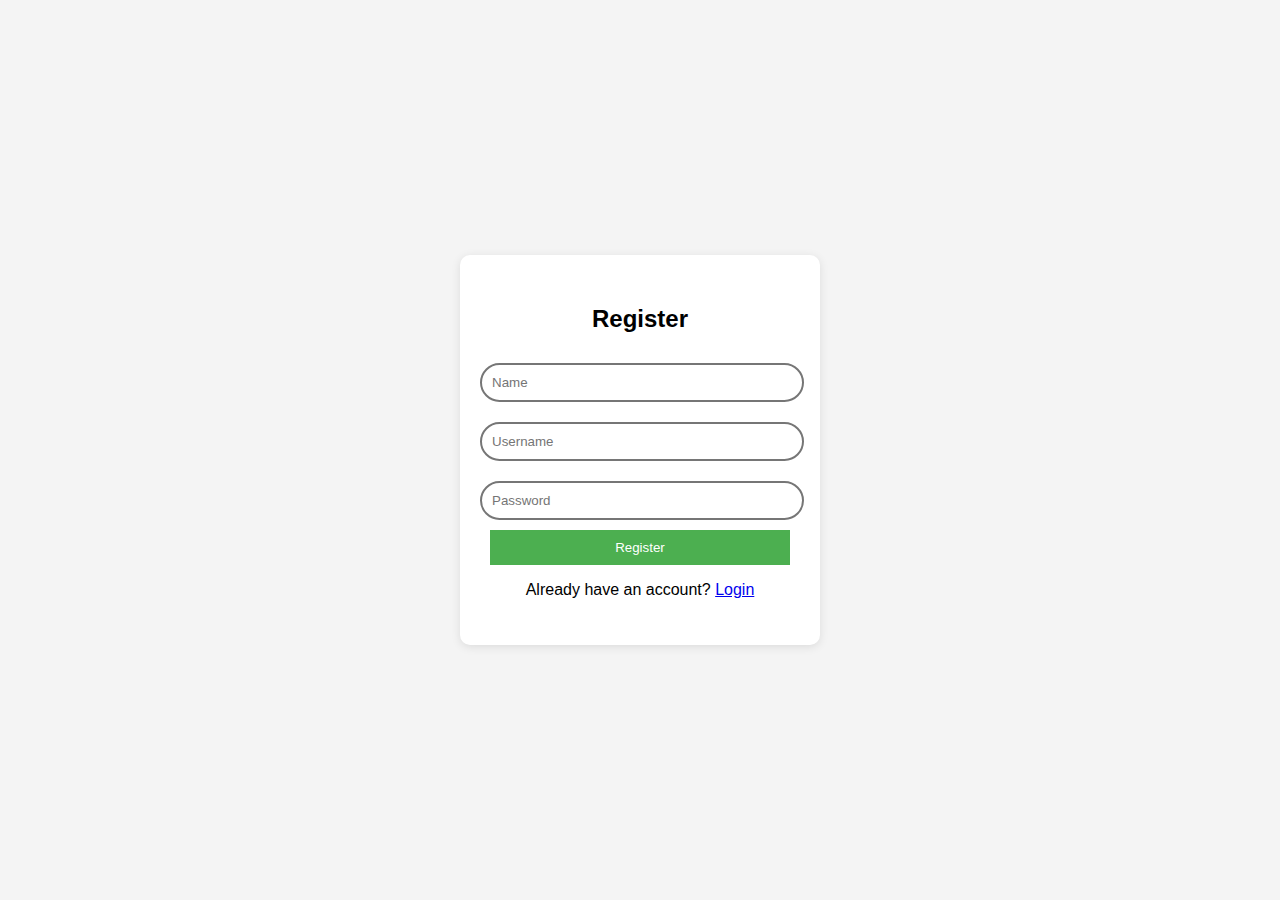
<file: index.html>
<!DOCTYPE html>
<html lang="en">
<head>
  <meta charset="UTF-8" />
  <meta name="viewport" content="width=device-width, initial-scale=1.0"/>
  <title>Register</title>
  <link rel="stylesheet" href="style.css">
</head>
<body>
  <div class="container">
    <h2>Register</h2>
    <input type="text" id="regName" placeholder="Name" required />
    <input type="text" id="regUsername" placeholder="Username" required />
    <input type="password" id="regPassword" placeholder="Password" required />
    <button onclick="register()">Register</button>
    <p>Already have an account? <a href="login.html">Login</a></p>
  </div>

  <script src="script.js"></script>
</body>
</html>
</file>
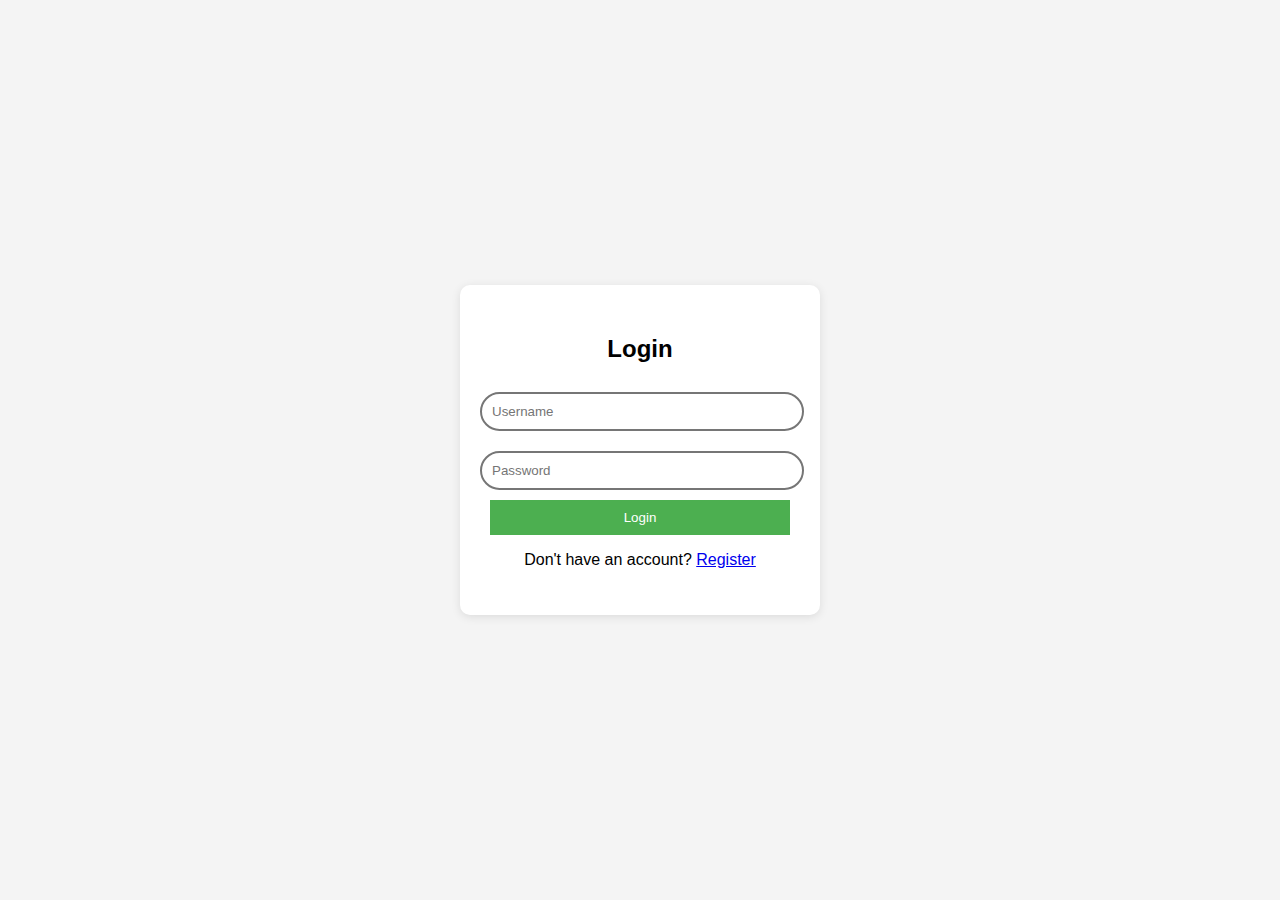
<file: login.html>
<!DOCTYPE html>
<html lang="en">
<head>
  <meta charset="UTF-8" />
  <meta name="viewport" content="width=device-width, initial-scale=1.0"/>
  <title>Login</title>
  <link rel="stylesheet" href="style.css">
</head>
<body>
  <div class="container">
    <h2>Login</h2>
    <input type="text" id="loginUsername" placeholder="Username" required />
    <input type="password" id="loginPassword" placeholder="Password" required />
    <button onclick="login()">Login</button>
    <p id="errorMsg" class="error"></p>
    <p>Don't have an account? <a href="index.html">Register</a></p>
  </div>

  <script src="script.js"></script>
</body>
</html>
</file>
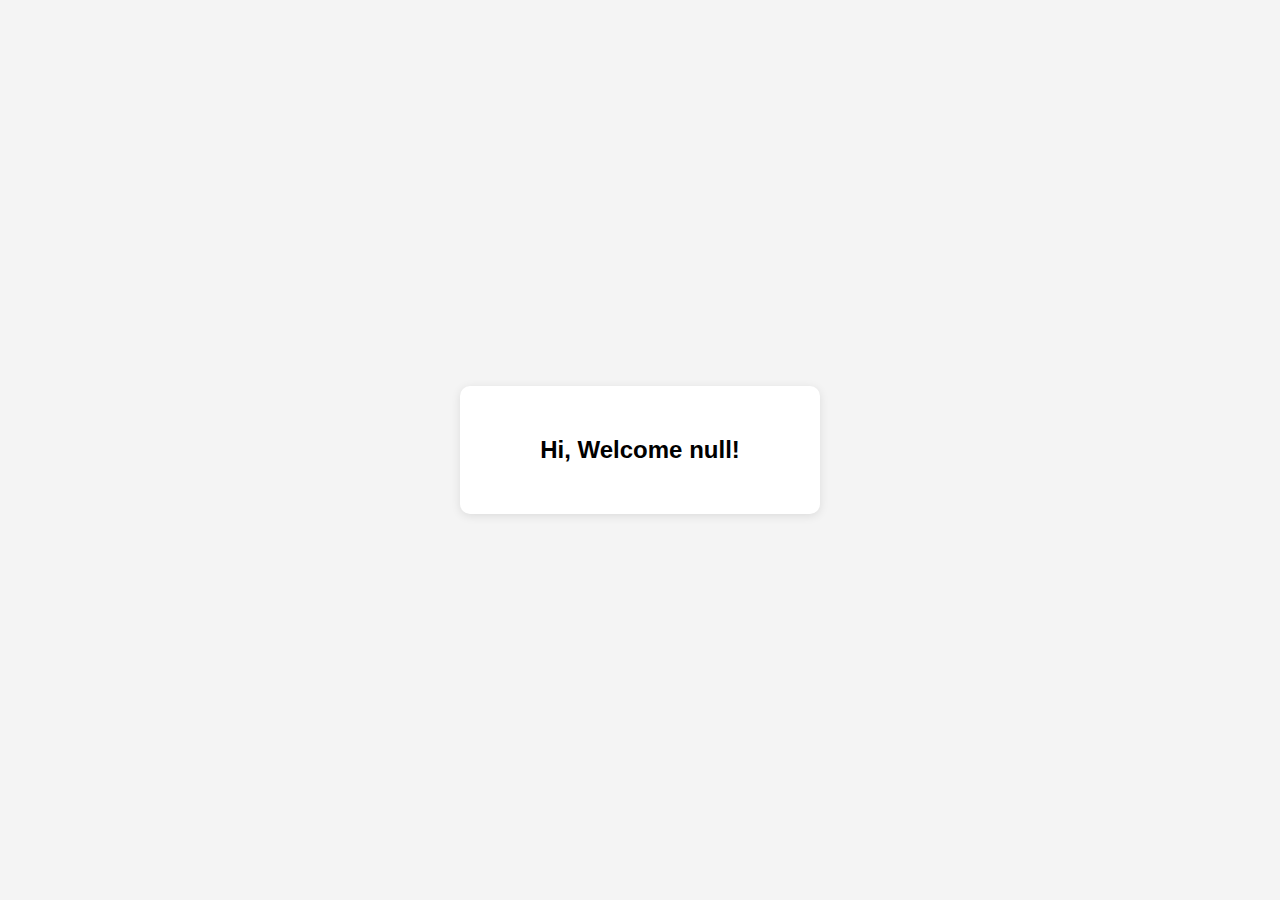
<file: welcome.html>
<!DOCTYPE html>
<html lang="en">
<head>
  <meta charset="UTF-8" />
  <meta name="viewport" content="width=device-width, initial-scale=1.0"/>
  <title>Welcome</title>
  <link rel="stylesheet" href="style.css">
</head>
<body>
  <div class="container">
    <h2 id="welcomeText">Hi, Welcome!</h2>
  </div>

  <script>
    const name = localStorage.getItem("currentUser");
    document.getElementById("welcomeText").innerText = `Hi, Welcome ${name}!`;
  </script>
</body>
</html>
</file>
<file: style.css>
body {
    font-family: Arial, sans-serif;
    background-color: #f4f4f4;
    display: flex;
    align-items: center;
    justify-content: center;
    height: 100vh;
    margin: 0;
  }
  
  .container {
    background-color: #fff;
    padding: 30px;
    border-radius: 10px;
    box-shadow: 0 2px 10px rgba(0,0,0,0.1);
    width: 300px;
    text-align: center;
  }
  
  input {
    width: 100%;
    padding: 10px;
    border-radius: 30px;
    border-style: solid;
    margin: 10px -10px;
  }
  
  button {
    padding: 10px;
    width: 100%;
    background-color: #4CAF50;
    color: white;
    border: none;
    cursor: pointer;
  }
  
  .error {
    color: red;
  }
</file>
